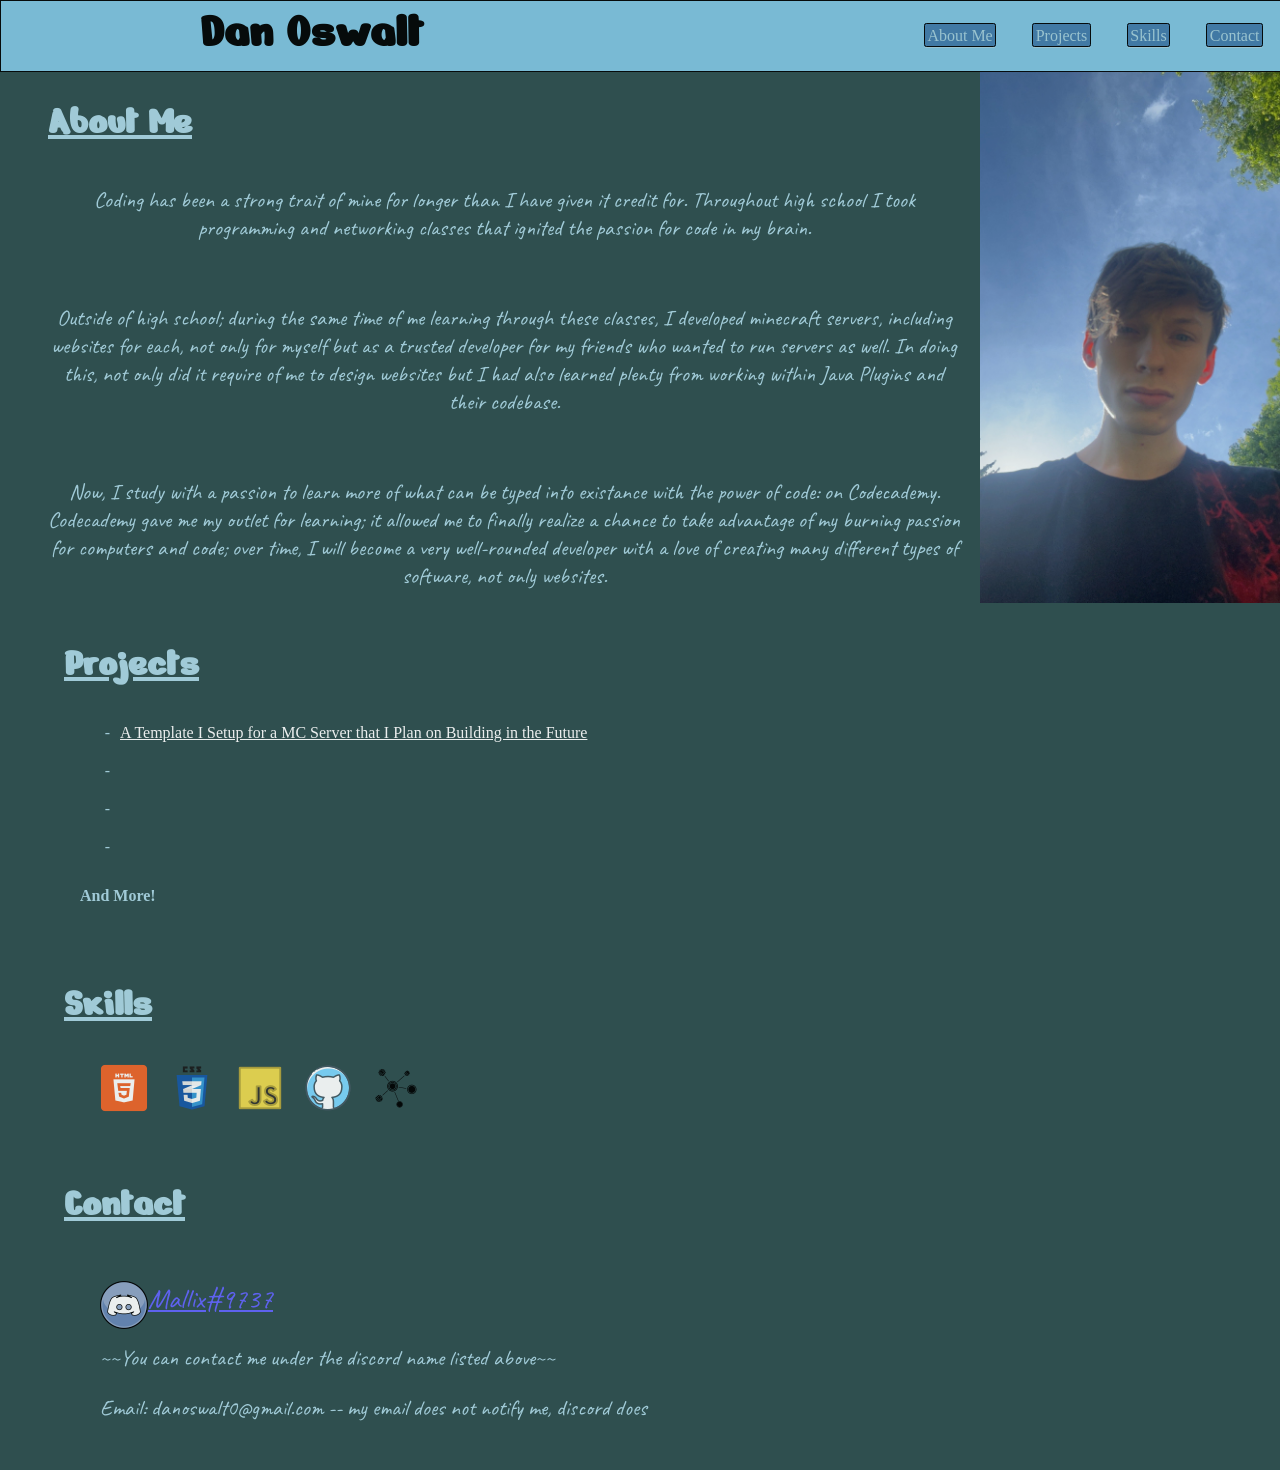
<file: index.html>
<!DOCTYPE HTML>
<html>
    <!--Font for Headings=Nerko One | Font for Content=Caveat-->
    <head>
        <link rel="shortcut icon" href="resources/Portfolio Icon.avif" type="image/x-icon">
        <link rel="stylesheet" href="portfolio.css">
        <link rel="preconnect" href="https://fonts.googleapis.com">
        <link rel="preconnect" href="https://fonts.gstatic.com" crossorigin>
        <link href="https://fonts.googleapis.com/css2?family=Caveat:wght@400..700&family=Nerko+One&display=swap" rel="stylesheet">
        <meta name="viewport" content="width=device-width, initial-scale=1">
        <!--Directly above is a viewport in case I ever need/want to add sizing for different devices-->
        <title>Dan Oswalt's Portfolio</title>
    </head>

    <main>
        <header>
            <nav id="infobar">
                <h1 id="name">Dan Oswalt</h1>
                <ul id="links">
                    <li><a href="#about">About Me</a></li>
                    <li><a href="#projects">Projects</a></li>
                    <li><a href="#skills">Skills</a></li>
                    <li><a href="#contact">Contact</a></li>
                </ul>
            </nav>
        </header>


        <body>
            <div class="sections">
                <div class="info">
                    <h1 id="about">About Me</h1>
                    <br>
                    <p>Coding has been a strong trait of mine for longer than I have given it credit for.  Throughout high school I took programming and networking classes that ignited the passion for code in my brain.</p>
                    <br>
                    <p>Outside of high school; during the same time of me learning through these classes, I developed minecraft servers, including websites for each, not only for myself but as a trusted developer for my friends who wanted to run servers as well.  In doing this, not only did it require of me to design websites but I had also learned plenty from working within Java Plugins and their codebase.</p>
                    <br>
                    <p>Now, I study with a passion to learn more of what can be typed into existance with the power of code:  on Codecademy.  Codecademy gave me my outlet for learning; it allowed me to finally realize a chance to take advantage of my burning passion for computers and code; over time, I will become a very well-rounded developer with a love of creating many different types of software, not only websites.</p>
                </div>
                <img id="selfie" src="resources/selfie.jpg">
            </div>

            <div class="sections">
                <div class="info">
                    <h1 id="projects">Projects</h1>
                    <ul id="projectlist">
                        <li>
                            <a href ="https://mallix-coding.github.io/MC-Legions-Improved/">A Template I Setup for a MC Server that I Plan on Building in the Future</a>
                        </li>
                        <li>
                            <a href=""></a>
                        </li>
                        <li>
                            <a href=""></a>
                        </li>
                        <li>
                            <a href=""></a>
                        </li>
                        <h4 id="etc">And More!</h4>

                    </ul>
                </div>
            </div>

            <div class="sections">
                <div class="info">
                    <h1 id="skills">Skills</h1>
                    <ul id="skilllist">
                        <li>
                            <img  class ="skillicons" src="resources/HTMLicon.png">
                        </li>
                        <li>
                            <img class="skillicons" src="resources/CSSicon.png">
                        </li>
                        <li>
                            <img class="skillicons" src="resources/JSicon.png">
                        </li>
                        <li>
                            <img class="skillicons" src="resources/GitHubicon.png">
                        </li>
                        <li>
                            <img class="skillicons" src="resources/Nodeicon.png">
                        </li>
                    </ul>
                </div>
            </div>

            <div class="sections">
                <div class="info">
                    <h1 id="contact">Contact</h1>
                    <ul id="contactlist">
                        <li>
                            <div id="discord">
                                <img id="discordicon" src="resources/Discordicon.png"><p id="discordname">Mallix#9737</p>
                            </div>
                        </li>
                        <li>
                            <p>~~You can contact me under the discord name listed above~~</p>
                        </li>
                        <li>
                            <p>Email: danoswalt0@gmail.com -- my email does not notify me, discord does</p>
                        </li>
                    </ul>
                </div>
            </div>
        </body>
        <script src="portfolio.js"></script>

        <footer>

        </footer>
    </main>

</html>
</file>
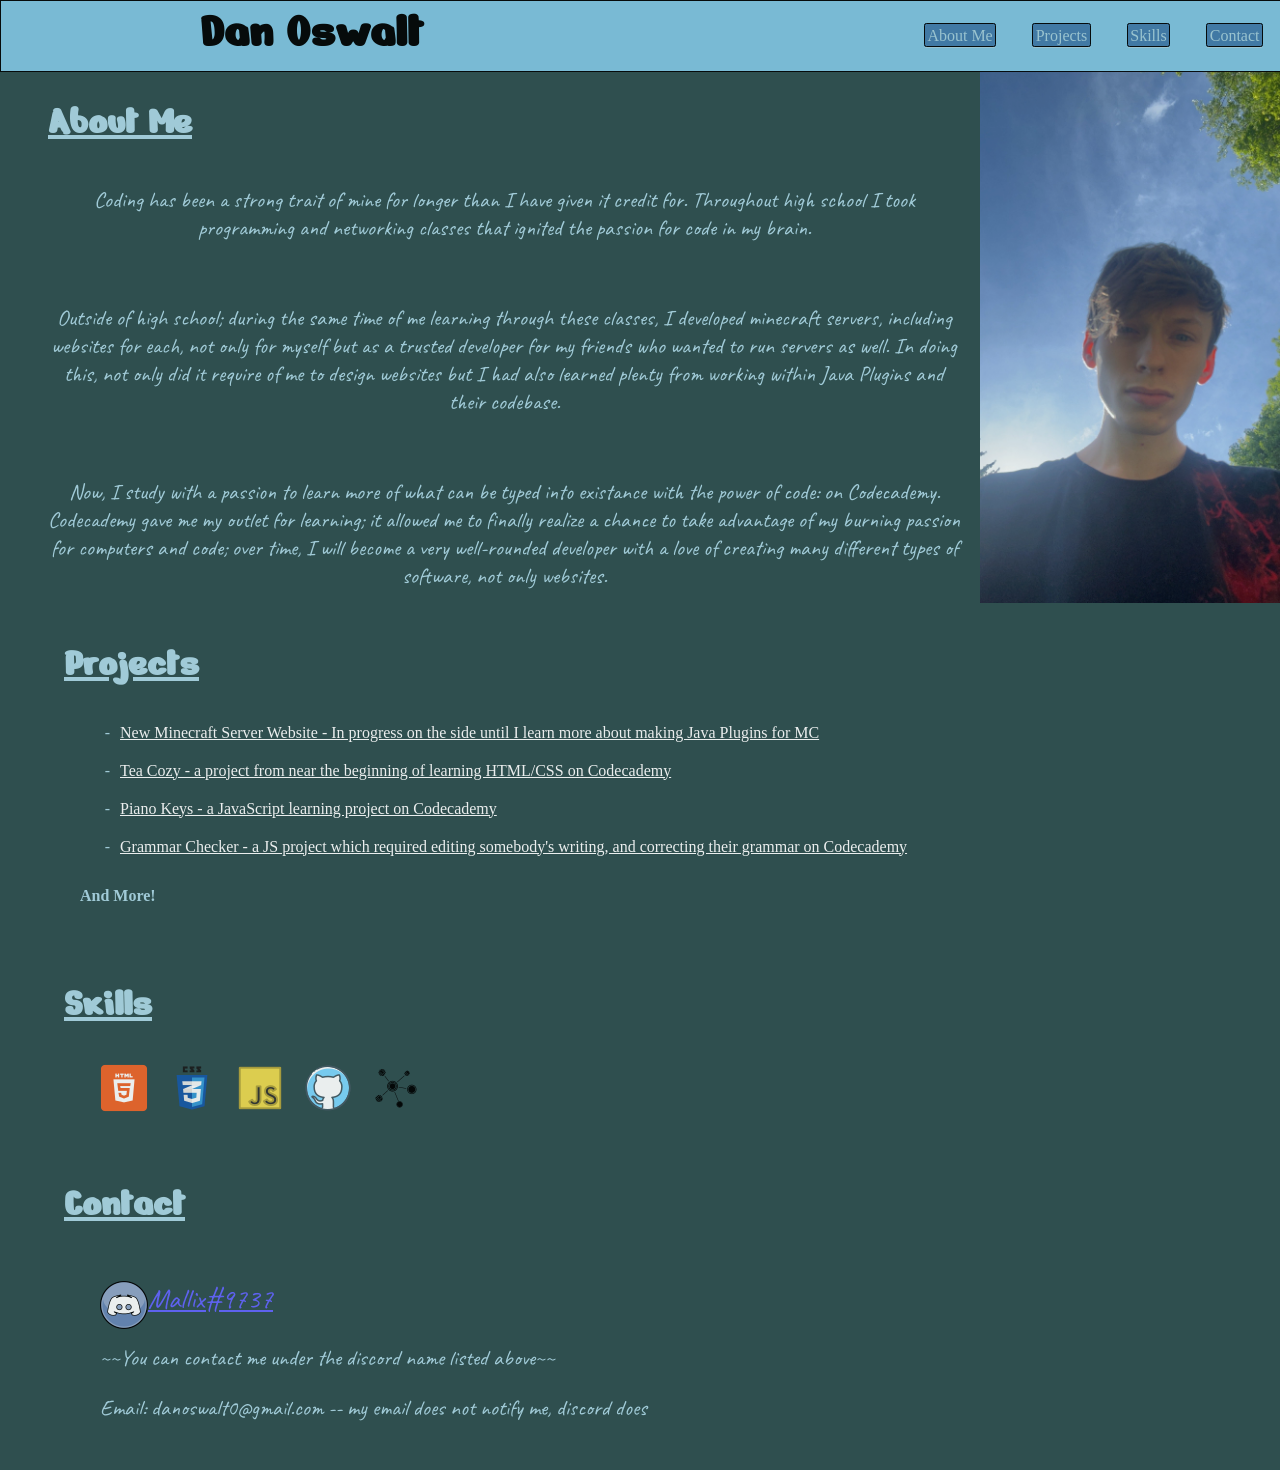
<file: portfolio.html>
<!DOCTYPE HTML>
<html>
    <!--Font for Headings=Nerko One | Font for Content=Caveat-->
    <head>
        <link rel="shortcut icon" href="resources/Portfolio Icon.avif" type="image/x-icon">
        <link rel="stylesheet" href="portfolio.css">
        <link rel="preconnect" href="https://fonts.googleapis.com">
        <link rel="preconnect" href="https://fonts.gstatic.com" crossorigin>
        <link href="https://fonts.googleapis.com/css2?family=Caveat:wght@400..700&family=Nerko+One&display=swap" rel="stylesheet">
        <meta name="viewport" content="width=device-width, initial-scale=1">
        <!--Directly above is a viewport in case I ever need/want to add sizing for different devices-->
        <title>Dan Oswalt's Portfolio</title>
    </head>

    <main>
        <header>
            <nav id="infobar">
                <h1 id="name">Dan Oswalt</h1>
                <ul id="links">
                    <li><a href="#about">About Me</a></li>
                    <li><a href="#projects">Projects</a></li>
                    <li><a href="#skills">Skills</a></li>
                    <li><a href="#contact">Contact</a></li>
                </ul>
            </nav>
        </header>


        <body>
            <div class="sections">
                <div class="info">
                    <h1 id="about">About Me</h1>
                    <br>
                    <p>Coding has been a strong trait of mine for longer than I have given it credit for.  Throughout high school I took programming and networking classes that ignited the passion for code in my brain.</p>
                    <br>
                    <p>Outside of high school; during the same time of me learning through these classes, I developed minecraft servers, including websites for each, not only for myself but as a trusted developer for my friends who wanted to run servers as well.  In doing this, not only did it require of me to design websites but I had also learned plenty from working within Java Plugins and their codebase.</p>
                    <br>
                    <p>Now, I study with a passion to learn more of what can be typed into existance with the power of code:  on Codecademy.  Codecademy gave me my outlet for learning; it allowed me to finally realize a chance to take advantage of my burning passion for computers and code; over time, I will become a very well-rounded developer with a love of creating many different types of software, not only websites.</p>
                </div>
                <img id="selfie" src="resources/selfie.jpg">
            </div>

            <div class="sections">
                <div class="info">
                    <h1 id="projects">Projects</h1>
                    <ul id="projectlist">
                        <li>
                            <a href ="E:\Projects\HTML & CSS\Company Home Page (FlexBox)/home.html">New Minecraft Server Website - In progress on the side until I learn more about making Java Plugins for MC</a>
                        </li>
                        <li>
                            <a href="E:\Projects\HTML & CSS\Tea Cozy/teacozy.html">Tea Cozy - a project from near the beginning of learning HTML/CSS on Codecademy</a>
                        </li>
                        <li>
                            <a href="file:///E:/Projects/Interactive%20Websites/Piano%20Keys%20CC%20JS%20Project/index.html">Piano Keys - a JavaScript learning project on Codecademy</a>
                        </li>
                        <li>
                            <a href="E:\Projects\JavaScript\Grammar Checker/grammarChecker.js">Grammar Checker - a JS project which required editing somebody's writing, and correcting their grammar on Codecademy</a>
                        </li>
                        <h4 id="etc">And More!</h4>

                    </ul>
                </div>
            </div>

            <div class="sections">
                <div class="info">
                    <h1 id="skills">Skills</h1>
                    <ul id="skilllist">
                        <li>
                            <img src="resources/HTMLicon.png">
                        </li>
                        <li>
                            <img src="resources/CSSicon.png">
                        </li>
                        <li>
                            <img src="resources/JSicon.png">
                        </li>
                        <li>
                            <img src="resources/GitHubicon.png">
                        </li>
                        <li>
                            <img src="resources/Nodeicon.png">
                        </li>
                    </ul>
                </div>
            </div>

            <div class="sections">
                <div class="info">
                    <h1 id="contact">Contact</h1>
                    <ul id="contactlist">
                        <li>
                            <div id="discord">
                                <img id="discordicon" src="resources/Discordicon.png"><p id="discordname">Mallix#9737</p>
                            </div>
                        </li>
                        <li>
                            <p>~~You can contact me under the discord name listed above~~</p>
                        </li>
                        <li>
                            <p>Email: danoswalt0@gmail.com -- my email does not notify me, discord does</p>
                        </li>
                    </ul>
                </div>
            </div>
        </body>
        <script src="portfolio.js"></script>

        <footer>

        </footer>
    </main>

</html>
</file>
<file: portfolio.css>
html {
    max-width: 100%;
    overflow-x: hidden;
}

header, body, footer, main{
    font-size: 16px;
    color: black;
    opacity: 0.95;
    margin: 0px;
}

h1 {
    font-family: "Nerko One", serif;
    font-size: 40px;
    text-decoration: underline;
}

p {
    font-family: "Caveat", cursive;
    font-size: 22px;
}

/*The start of the code for the header*/
#infobar {
    display: inline-flex;
    position: fixed;
    top: 0px;
    justify-content: center;
    flex-direction: row;
    border: 1px solid black;
    color: black;
    background-color: skyblue;
    width: 100%;
    height: 70px;
    align-content: center;
    opacity: 1;
    text-align: center;
}

#name {
    font-size: 50px;
    text-decoration: none;
    color: black;
    align-content: center;
    justify-content: flex-start;
    width: 50%;
    margin-top: 0px;
}

#links {
    display: flex;
    align-content: center;
    justify-content: flex-end;
    list-style-type: none;
    width: 50%;
    margin-top: 25px;
}

#links li {
    justify-content: space-between;
}

#links li a{
    text-decoration: none;
    background-color: steelblue;
    color: lightblue;
    border: 1px solid black;
    border-radius: 2.5px;
    margin: 18px;
    padding: 2.5px;
    box-shadow: 0px 1px;
}

#links li a:hover{
    background-color: darkslategray;
    color: lightskyblue;
}

#links li a:active{
    margin-top: 2.5px;
    color: black;
    box-shadow: 0px 0px;
  }
  /*The end of the code for the infobar*/



  /*The start of the code for the body*/
body {
    background-color: darkslategray;
    padding-top: 70px;
}

#about {
    margin-bottom: 0px;
}

.sections {
    display: inline-flex;
    flex-direction: row;
    width: 100%;
    color: lightblue;
    text-align: center;
}

.info {
    display: flex;
    flex-direction: column;
    width: 100%;
}

.sections h1, .sections p {
    align-self: flex-start;
    margin-left: 5%;
}

#selfie {
    justify-content: flex-end;
    max-height: 533px;
    max-width: 300px;
    padding-left: 20px;
}

#projects {
    margin-bottom: 0px;
}

#projectlist, #projectlist li {
    list-style-type: "-";
    width: 100%;
    margin-left: 50px;
    padding: 10px;
    text-align: left;
}

#projectlist li a {
    color: white;
}

#unstyled {
    list-style-type: none;
}

#etc {
    margin-left: 20px;
}

#skilllist {
    list-style-type: none;
    display: flex;
    width: 100%;
    margin-left: 80px;
    padding: 10px;
    text-align: left;
}
#skilllist li {
    padding: 10px;
}

#skills {
    margin-bottom: 0px;
}

#contactlist {
    list-style-type: none;
    width: 100%;
    margin-left: 90px;
    padding: 10px;
    text-align: left;
}

#contactlist p {
    margin-left: 0px;
    margin-top: 0px;
}

#discord {
    display: inline-flex;
}

#discordicon {
    height: 48px;
    width: 48px;
}

#discordname {
    margin-top: 8px;
    font-size: 28px;
    text-decoration: underline;
    color: rgb(100, 100, 255);
}
  /*The end of the code for the body*/



  /*The start of the code for the footer*/

  /*The end of the code for the footer*/



/*Phone Screen Size*/
@media only screen and (max-width: 480px) {
    header, body, footer, main{
        font-size: 4px;
        color: black;
        opacity: 0.95;
        margin: 0px;
    }
    
    h1 {
        font-family: "Nerko One", serif;
        font-size: 10px;
        text-decoration: underline;
    }
    
    p {
        font-family: "Caveat", cursive;
        font-size: 5.5px;
    }
    
    /*The start of the code for the header*/
    #infobar {
        display: inline-flex;
        position: fixed;
        top: 0px;
        justify-content: center;
        flex-direction: row;
        border: 1px solid black;
        color: black;
        background-color: skyblue;
        width: 100%;
        height: 17.5px;
        align-content: center;
        opacity: 1;
        text-align: center;
    }
    
    #name {
        font-size: 12.5px;
        text-decoration: none;
        color: black;
        align-content: center;
        justify-content: flex-start;
        width: 50%;
        margin-top: 0px;
    }
    
    #links {
        display: flex;
        align-content: center;
        justify-content: flex-end;
        list-style-type: none;
        width: 50%;
        margin-top: 6.5px;
    }
    
    #links li {
        justify-content: space-between;
    }
    
    #links li a{
        text-decoration: none;
        background-color: steelblue;
        color: lightblue;
        border: 1px solid black;
        border-radius: 0.5px;
        margin: 4.5px;
        padding: 0.5px;
        box-shadow: 0px 1px;
    }
    
    #links li a:hover{
        background-color: darkslategray;
        color: lightskyblue;
    }
    
    #links li a:active{
        margin-top: 0.5px;
        color: black;
        box-shadow: 0px 0px;
      }
      /*The end of the code for the infobar*/
    
    
    
      /*The start of the code for the body*/
    body {
        background-color: darkslategray;
        padding-top: 17.5px;
    }
    
    #about {
        margin-bottom: 0px;
    }
    
    .sections {
        display: inline-flex;
        flex-direction: row;
        width: 100%;
        color: lightblue;
        text-align: center;
    }
    
    .info {
        display: flex;
        flex-direction: column;
        width: 100%;
    }
    
    .sections h1, .sections p {
        align-self: flex-start;
        margin-left: 5%;
    }
    
    #selfie {
        justify-content: flex-end;
        height: 133.25px;
        width: 75px;
        padding-left: 5px;
    }
    
    #projects {
        margin-bottom: 0px;
    }
    
    #projectlist, #projectlist li {
        list-style-type: "-";
        width: 100%;
        margin-left: 12.5px;
        padding: 2.5px;
        text-align: left;
    }
    
    #projectlist li a {
        color: white;
    }
    
    #unstyled {
        list-style-type: none;
    }
    
    #etc {
        margin-left: 5px;
    }
    
    #skilllist {
        list-style-type: none;
        display: flex;
        width: 100%;
        margin-left: 20px;
        padding: 2.5px;
        text-align: left;
    }
    #skilllist li {
        padding: 2.5px;
    }
    
    #skills {
        margin-bottom: 0px;
    }
    
    #contactlist {
        list-style-type: none;
        width: 100%;
        margin-left: 22.5px;
        padding: 2.5px;
        text-align: left;
    }
    
    #contactlist p {
        margin-left: 0px;
        margin-top: 0px;
    }
    
    #discord {
        display: inline-flex;
    }
    
    #discordicon {
        height: 12px;
        width: 12px;
    }
    
    #discordname {
        margin-top: 2px;
        font-size: 7px;
        text-decoration: underline;
        color: rgb(100, 100, 255);
    }

    .skillicons {
        height: 12px;
        width: 12px;
    }
      /*The end of the code for the body*/
    
    
    
      /*The start of the code for the footer*/
    
      /*The end of the code for the footer*/
}

/*Tablet Screen Size*/
@media only screen and (min-width: 480px) and (max-width: 768px) {
    header, body, footer, main{
        font-size: 6.5px;
        color: black;
        opacity: 0.95;
        margin: 0px;
    }
    
    h1 {
        font-family: "Nerko One", serif;
        font-size: 16px;
        text-decoration: underline;
    }
    
    p {
        font-family: "Caveat", cursive;
        font-size: 9px;
    }
    
    /*The start of the code for the header*/
    #infobar {
        display: inline-flex;
        position: fixed;
        top: 0px;
        justify-content: center;
        flex-direction: row;
        border: 1px solid black;
        color: black;
        background-color: skyblue;
        width: 100%;
        height: 28px;
        align-content: center;
        opacity: 1;
        text-align: center;
    }
    
    #name {
        font-size: 20px;
        text-decoration: none;
        color: black;
        align-content: center;
        justify-content: flex-start;
        width: 50%;
        margin-top: 0px;
    }
    
    #links {
        display: flex;
        align-content: center;
        justify-content: flex-end;
        list-style-type: none;
        width: 50%;
        margin-top: 10px;
    }
    
    #links li {
        justify-content: space-between;
    }
    
    #links li a{
        text-decoration: none;
        background-color: steelblue;
        color: lightblue;
        border: 1px solid black;
        border-radius: 1px;
        margin: 7.2px;
        padding: 1px;
        box-shadow: 0px 0.4px;
    }
    
    #links li a:hover{
        background-color: darkslategray;
        color: lightskyblue;
    }
    
    #links li a:active{
        margin-top: 1px;
        color: black;
        box-shadow: 0px 0px;
      }
      /*The end of the code for the infobar*/
    
    
    
      /*The start of the code for the body*/
    body {
        background-color: darkslategray;
        padding-top: 28px;
    }
    
    #about {
        margin-bottom: 0px;
    }
    
    .sections {
        display: inline-flex;
        flex-direction: row;
        width: 100%;
        color: lightblue;
        text-align: center;
    }
    
    .info {
        display: flex;
        flex-direction: column;
        width: 100%;
    }
    
    .sections h1, .sections p {
        align-self: flex-start;
        margin-left: 5%;
    }
    
    #selfie {
        justify-content: flex-end;
        height: 213.2px;
        width: 120px;
        padding-left: 8px;
    }
    
    #projects {
        margin-bottom: 0px;
    }
    
    #projectlist, #projectlist li {
        list-style-type: "-";
        width: 100%;
        margin-left: 20px;
        padding: 4px;
        text-align: left;
    }
    
    #projectlist li a {
        color: white;
    }
    
    #unstyled {
        list-style-type: none;
    }
    
    #etc {
        margin-left: 8px;
    }
    
    #skilllist {
        list-style-type: none;
        display: flex;
        width: 100%;
        margin-left: 32px;
        padding: 4px;
        text-align: left;
    }
    #skilllist li {
        padding: 4px;
    }
    
    #skills {
        margin-bottom: 0px;
    }
    
    #contactlist {
        list-style-type: none;
        width: 100%;
        margin-left: 36px;
        padding: 4px;
        text-align: left;
    }
    
    #contactlist p {
        margin-left: 0px;
        margin-top: 0px;
    }
    
    #discord {
        display: inline-flex;
    }
    
    #discordicon {
        height: 19.2px;
        width: 19.2px;
    }
    
    #discordname {
        margin-top: 3.2px;
        font-size: 11.2px;
        text-decoration: underline;
        color: rgb(100, 100, 255);
    }
      /*The end of the code for the body*/
    
    
    
      /*The start of the code for the footer*/
    
      /*The end of the code for the footer*/
}
</file>
